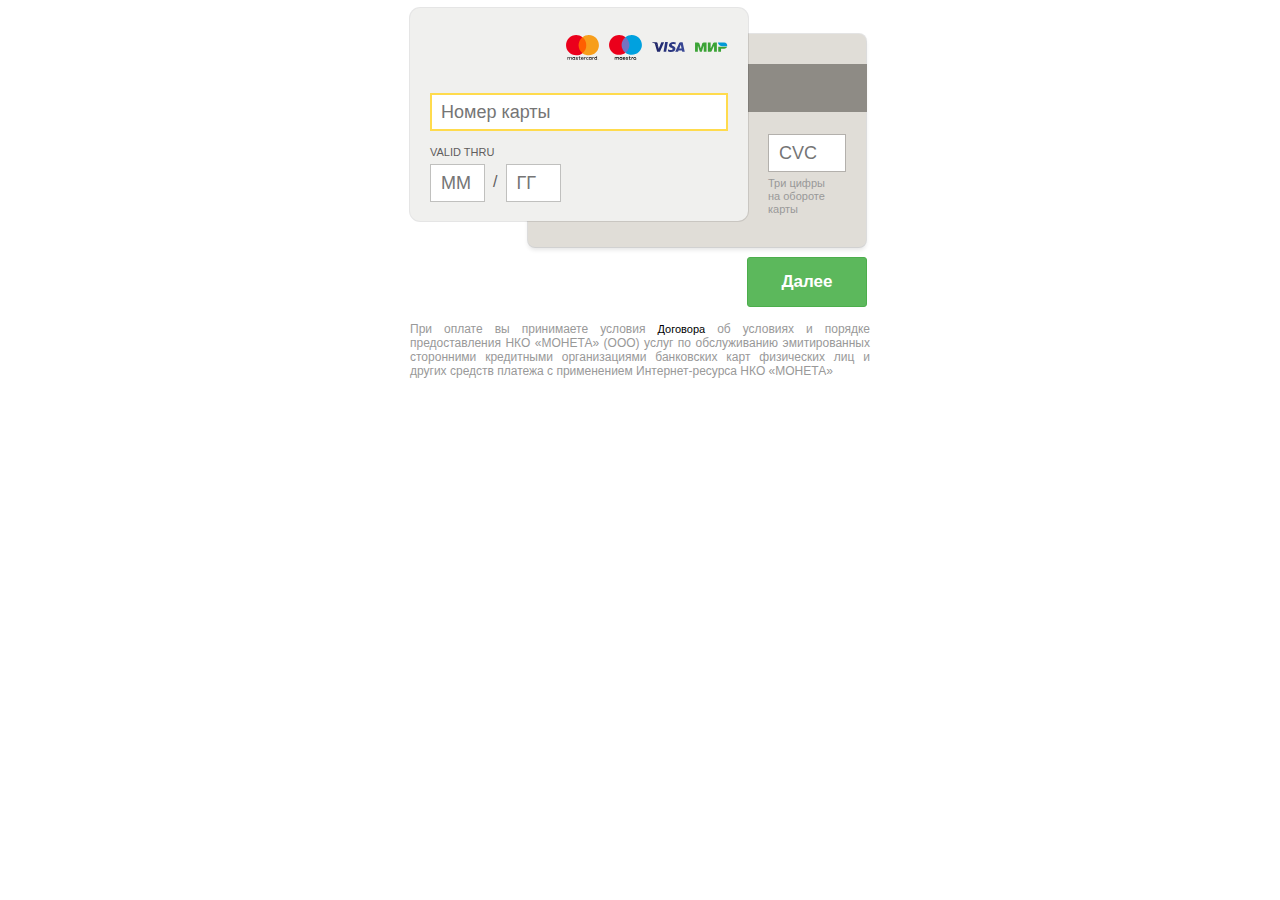
<file: index.html>
<!DOCTYPE html>
<html lang="en">
<head>
    <meta charset="UTF-8">
    <title>Title</title>
    <link rel="stylesheet" href="css/style.min.css">
    <script type="text/javascript" src="js/scripts.min.js"></script>
    <script type="text/javascript" src="js/mask.min.js"></script>
    <meta name="viewport" content="width=device-width, initial-scale=1">
</head>
<body>
<form id="payment_form" method="post" action="?">
    <div class="card-wrapper">
        <div class="card-side card-left">
            <div class="card_type_icon card_type_detected"></div>
            <div class="card_type_icon card_type_mir"></div>
            <div class="card_type_icon card_type_visa"></div>
            <div class="card_type_icon card_type_maestro"></div>
            <div class="card_type_icon card_type_mastercard"></div>

            <div class="card-number">
                <span class="input_box">
                    <input id="card_num" name="card_num" tabindex="1" class="input__control" placeholder="Номер карты" maxlength="24"
                           autocomplete="false" type="tel">
                </span>
            </div>

            <div class="card-valid">
                <label class="">VALID THRU</label>
                <span class="input_box">
                    <input id="card_mm" class="input__control" tabindex="2" placeholder="MM" maxlength="2" autocomplete="false" type="tel">
                </span>
                <label class="divider">/</label>
                <span class="input_box">
                    <input id="card_yy" class="input__control" tabindex="3" placeholder="ГГ" maxlength="2" autocomplete="false" type="tel">
                </span>
            </div>

        </div>
        <div class="card-side card-right">
            <div class="card-cvc">
            <span class="input_box">
                <input id="card_cvc" class="input__control" tabindex="4" placeholder="CVC" maxlength="3" autocomplete="false" type="tel">
            </span>
                <label class="">Три цифры на обороте карты</label>
            </div>
        </div>

        <button id="submit_btn" type="button" tabindex="5" class="submit">Далее</button>

        <div class="clear"></div>
        <p class="small">
            При оплате вы принимаете условия <a href="https://www.moneta.ru/info/d/ru/public/users/nko/cardsserviceoffer.pdf" id="linkToOferta" target="_blank">Договора</a> об условиях и порядке предоставления НКО «МОНЕТА» (ООО) услуг по обслуживанию эмитированных сторонними кредитными организациями
            банковских карт физических лиц и других средств платежа с применением Интернет-ресурса НКО «МОНЕТА»
        </p>
    </div>
</form>
</body>
</html>
</file>
<file: css/style.min.css>
body,*{font-family:'Helvetica Neue',Helvetica,Arial,sans-serif;font-size:11px}.card-wrapper{width:460px;/* height:240px; */margin:auto;}.card-wrapper .card-side{width:338px;height:213px;float:left}.card-wrapper .card-left{position:relative;box-sizing:border-box;background:#f0f0ee;border-radius:10px;transition:background .3s ease-out;box-shadow:0 0 0 1px rgba(0,0,0,.1);overflow:hidden;padding:85px 20px 0;z-index:500;color:#605d5d}.card-wrapper .card-right{position:relative;box-sizing:border-box;border-radius:7px;background-color:#e0ddd7;box-shadow:0 3px 4px 0 rgba(0,0,0,.1),0 0 0 1px rgba(0,0,0,.1);margin-left:-220px;margin-top:26px;padding:85px 20px 0 240px;z-index:400}.card-wrapper .card-right:before{position:absolute;top:30px;left:-1px;content:' ';display:block;width:100%;height:46px;background-color:#8e8b85;border:1px solid #8e8b85}.card_type_icon{position:absolute;opacity:1;transition:opacity .5s ease-in-out,right .5s ease-in-out;width:33px;height:26px;top:26px;background-repeat:no-repeat}.card_type_icon.card_type_mir{background-image:url(../svg/mir.svg)}.card_type_icon.card_type_visa{background-image:url(../svg/visa.svg)}.card_type_icon.card_type_maestro{background-image:url(../svg/maestro.svg)}.card_type_icon.card_type_mastercard{background-image:url(../svg/mastercard.svg)}.card_type_icon:nth-child(2){right:20px}.card_type_icon:nth-child(3){right:63px}.card_type_icon:nth-child(4){right:106px}.card_type_icon:nth-child(5){right:149px}.card_type_icon:nth-child(6){right:192px}.card_type_icon:nth-child(7){right:235px}.card_type_icon:nth-child(8){right:278px}.card_type_icon:nth-child(9){right:321px}.card_type_icon.detected{right:20px}.input_box{position:relative;display:block;box-sizing:border-box;cursor:text}.input_box:before{position:absolute;top:0;right:0;bottom:0;left:0;padding:0;content:'';background-clip:padding-box;border:1px solid rgba(0,0,0,.2);background-color:#fff;transition:.1s ease-out;transition-property:border-color,border-width}.input_box:hover:before{border:1px solid rgba(0,0,0,.3)}.error .input_box:before{border:2px solid rgba(255,100,100,.9)}.active .input_box:before{border:2px solid #ffdb4d}.input_box input{height:38px;border-color:transparent;border-right-width:11px;border-left-width:11px;position:relative;z-index:3;box-sizing:border-box;width:100%;margin:0;padding:0;vertical-align:top;color:#000;outline:0;background:0 0;-webkit-tap-highlight-color:rgba(0,0,0,0);-webkit-appearance:none;font-size:18px}.card-valid{margin-top:15px}.card-valid label{display:block;margin-bottom:5px}.card-valid .input_box{width:55px;display:inline-block;line-height:38px}.card-valid .divider{display:inline-block;font-size:16px;margin:0 5px;color:#605d5d;line-height:38px}.card-cvc{margin-top:15px}.card-cvc label{text-align:left;margin-top:5px;margin-right:8px;max-width:90px;display:inline-block;font-size:11px;line-height:13px;color:#999}button.submit{margin-top:10px;float:right;width:120px;height:50px;line-height:40px;color:#fff;background-color:#5cb85c;border-radius:3px;border:1px solid #4cae4c;font-size:17px;font-weight:700;margin-right:3px}.small{color:#999;font-size:12px;margin-top:15px;text-align:justify}.small a:link,.small a:visited{color:black;text-decoration:none}.small a:hover{text-decoration:underline}.clear{clear:both}.hidden{display:none}.card_type_detected{width:170px;height:35px;transition:background .3s ease-out;background-color:transparent;background-position:left center;background-repeat:no-repeat;background-size:contain}.bank-card_logo_name_avangard{background-image:url(../svg/avangard.svg);background-repeat:no-repeat}.bank-card_logo_name_akbars{background-image:url(../svg/akbars.svg)}.bank-card_logo_name_alfabank{background-image:url(../svg/alfabank.svg)}.bank-card_logo_name_az-to-bank{background-image:url(../svg/az-to-bank.png)}.bank-card_logo_name_baltinvestbank{background-image:url(../svg/baltinvestbank.png)}.bank-card_logo_name_bank-moskvi{background-image:url(../svg/bank-moskvi.svg);background-repeat:no-repeat}.bank-card_logo_name_binbank{background-image:url(../svg/binbank.svg);background-repeat:no-repeat}.bank-card_logo_name_center-invest{background-image:url(../svg/center-invest.png)}.bank-card_logo_name_citibank{background-image:url(../svg/citibank.svg);background-repeat:no-repeat}.bank-card_logo_name_crediteuropebank{background-image:url(../svg/crediteuropebank.svg);background-repeat:no-repeat}.bank-card_logo_name_expobank{background-image:url(../svg/expobank.svg);background-repeat:no-repeat}.bank-card_logo_name_express-bank{background-image:url(../svg/express-bank.svg);background-repeat:no-repeat}.bank-card_logo_name_finservice{background-image:url(../svg/finservice.png)}.bank-card_logo_name_fnp-bank{background-image:url(../svg/fnp-bank.png)}.bank-card_logo_name_gasprom{background-image:url(../svg/gasprom.svg)}.bank-card_logo_name_globex{background-image:url(../svg/globex.png)}.bank-card_logo_name_homecredit{background-image:url(../svg/homecredit.svg);background-repeat:no-repeat}.bank-card_logo_name_intercommerz{background-image:url(../svg/intercommerz.png)}.bank-card_logo_name_inteza{background-image:url(../svg/inteza.svg);background-repeat:no-repeat}.bank-card_logo_name_jugra{background-image:url(../svg/jugra.svg);background-repeat:no-repeat}.bank-card_logo_name_leto-bank{background-image:url(../svg/leto-bank.svg);background-repeat:no-repeat}.bank-card_logo_name_mdm{background-image:url(../svg/mdm.svg)}.bank-card_logo_name_mfk{background-image:url(../svg/mfk.png)}.bank-card_logo_name_mib{background-image:url(../svg/mib.png)}.bank-card_logo_name_moscredbank{background-image:url(../svg/moscredbank.svg)}.bank-card_logo_name_mts-bank{background-image:url(../svg/mts-bank.svg)}.bank-card_logo_name_novikombank{background-image:url(../svg/novikombank.svg);background-repeat:no-repeat}.bank-card_logo_name_otkritie{background-image:url(../svg/otkritie.svg);background-repeat:no-repeat}.bank-card_logo_name_probusiness{background-image:url(../svg/probusiness.png)}.bank-card_logo_name_promsvyazbank{background-image:url(../svg/promsvyazbank.svg);background-repeat:no-repeat}.bank-card_logo_name_raiffeisen{background-image:url(../svg/raiffeisen.svg)}.bank-card_logo_name_rgs{background-image:url(../svg/rgs.svg);background-repeat:no-repeat}.bank-card_logo_name_rosbank{background-image:url(../svg/rosbank.svg);background-repeat:no-repeat}.bank-card_logo_name_rossiya{background-image:url(../svg/rossiya.svg)}.bank-card_logo_name_rsb{background-image:url(../svg/rsb.svg)}.bank-card_logo_name_russtandart{background-image:url(../svg/russtandart.svg);background-repeat:no-repeat}.bank-card_logo_name_rocketbank{background-image:url(../svg/rocketbank.svg);background-repeat:no-repeat}.bank-card_logo_name_openrocket{background-image:url(../svg/openrocket.svg);background-repeat:no-repeat}.bank-card_logo_name_sberbank{background-image:url(../svg/sberbank.svg)}.bank-card_logo_name_skb-bank{background-image:url(../svg/skb-bank.png)}.bank-card_logo_name_smp-bank{background-image:url(../svg/smp-bank.svg);background-repeat:no-repeat}.bank-card_logo_name_soyuz{background-image:url(../svg/soyuz.svg);background-repeat:no-repeat}.bank-card_logo_name_spb-bank{background-image:url(../svg/spb-bank.svg);background-repeat:no-repeat}.bank-card_logo_name_tatfondbank{background-image:url(../svg/tatfondbank.svg);background-repeat:no-repeat}.bank-card_logo_name_tinkoff{background-image:url(../svg/tinkoff.svg);background-repeat:no-repeat}.bank-card_logo_name_unicredit{background-image:url(../svg/unicredit.svg);background-repeat:no-repeat}.bank-card_logo_name_vbrr{background-image:url(../svg/vbrr.svg);background-repeat:no-repeat}.bank-card_logo_name_visa-qiwi{background-image:url(../svg/visa-qiwi.svg);background-repeat:no-repeat}.bank-card_logo_name_vneshprombank{background-image:url(../svg/vneshprombank.svg);background-repeat:no-repeat}.bank-card_logo_name_vtb24{background-image:url(../svg/vtb24.svg);background-repeat:no-repeat}.bank-card_logo_name_ym{background-image:url(../svg/ym.svg)}.bank-card_logo_name_ym-normal{background-image:url(../svg/ym-normal.svg);background-repeat:no-repeat}.bank-card_logo_name_transcapital{background-image:url(../svg/transcapital.svg)}.bank-card_logo_name_zenit{background-image:url(../svg/zenit.svg)}.card-wrapper .card-left.card-left_alfabank .card_type_icon.card_type_visa,.card-wrapper .card-left.card-left_binbank .card_type_icon.card_type_visa,.card-wrapper .card-left.card-left_expobank .card_type_icon.card_type_visa,.card-wrapper .card-left.card-left_fnp-bank .card_type_icon.card_type_visa,.card-wrapper .card-left.card-left_gasprom .card_type_icon.card_type_visa,.card-wrapper .card-left.card-left_globex .card_type_icon.card_type_visa,.card-wrapper .card-left.card-left_leto-bank .card_type_icon.card_type_visa,.card-wrapper .card-left.card-left_mdm .card_type_icon.card_type_visa,.card-wrapper .card-left.card-left_mfk .card_type_icon.card_type_visa,.card-wrapper .card-left.card-left_mts-bank .card_type_icon.card_type_visa,.card-wrapper .card-left.card-left_novikombank .card_type_icon.card_type_visa,.card-wrapper .card-left.card-left_rocketbank .card_type_icon.card_type_visa,.card-wrapper .card-left.card-left_rsb .card_type_icon.card_type_visa,.card-wrapper .card-left.card-left_russtandart .card_type_icon.card_type_visa,.card-wrapper .card-left.card-left_sberbank .card_type_icon.card_type_visa,.card-wrapper .card-left.card-left_soyuz .card_type_icon.card_type_visa,.card-wrapper .card-left.card-left_tatfondbank .card_type_icon.card_type_visa,.card-wrapper .card-left.card-left_tinkoff .card_type_icon.card_type_visa,.card-wrapper .card-left.card-left_visa-qiwi .card_type_icon.card_type_visa,.card-wrapper .card-left.card-left_vneshprombank .card_type_icon.card_type_visa,.card-wrapper .card-left.card-left_zenit .card_type_icon.card_type_visa{background-image:url(../svg/visa_white.svg)}.card-wrapper .card-left.card-left_alfabank .card_type_icon.card_type_mastercard,.card-wrapper .card-left.card-left_citibank .card_type_icon.card_type_mastercard,.card-wrapper .card-left.card-left_expobank .card_type_icon.card_type_mastercard,.card-wrapper .card-left.card-left_gasprom .card_type_icon.card_type_mastercard,.card-wrapper .card-left.card-left_mdm .card_type_icon.card_type_mastercard,.card-wrapper .card-left.card-left_moscredbank .card_type_icon.card_type_mastercard,.card-wrapper .card-left.card-left_mts-bank .card_type_icon.card_type_mastercard,.card-wrapper .card-left.card-left_openrocket .card_type_icon.card_type_mastercard,.card-wrapper .card-left.card-left_rsb .card_type_icon.card_type_mastercard,.card-wrapper .card-left.card-left_russtandart .card_type_icon.card_type_mastercard,.card-wrapper .card-left.card-left_sberbank .card_type_icon.card_type_mastercard,.card-wrapper .card-left.card-left_soyuz .card_type_icon.card_type_mastercard,.card-wrapper .card-left.card-left_tatfondbank .card_type_icon.card_type_mastercard,.card-wrapper .card-left.card-left_tinkoff .card_type_icon.card_type_mastercard,.card-wrapper .card-left.card-left_ym .card_type_icon.card_type_mastercard,.card-wrapper .card-left.card-left_zenit .card_type_icon.card_type_mastercard{background-image:url(../svg/mastercard_white.svg)}.card-wrapper .card-left.card-left_mdm .card_type_icon.card_type_maestro,.card-wrapper .card-left.card-left_moscredbank .card_type_icon.card_type_maestro,.card-wrapper .card-left.card-left_russtandart .card_type_icon.card_type_maestro,.card-wrapper .card-left.card-left_sberbank .card_type_icon.card_type_maestro,.card-wrapper .card-left.card-left_tatfondbank .card_type_icon.card_type_maestro,.card-wrapper .card-left.card-left_zenit .card_type_icon.card_type_maestro{background-image:url(../svg/maestro_white.svg)}.card-wrapper .card-left.card-left_akbars,.card-wrapper .card-left.card-left_baltinvestbank,.card-wrapper .card-left.card-left_crediteuropebank,.card-wrapper .card-left.card-left_express-bank,.card-wrapper .card-left.card-left_finservice,.card-wrapper .card-left.card-left_intercommerz,.card-wrapper .card-left.card-left_jugra,.card-wrapper .card-left.card-left_light,.card-wrapper .card-left.card-left_mib,.card-wrapper .card-left.card-left_otkritie,.card-wrapper .card-left.card-left_promsvyazbank,.card-wrapper .card-left.card-left_rossiya{background:#fff;color:#000}.card-wrapper .card-left.card-left_akbars .card-valid label,.card-wrapper .card-left.card-left_akbars .bank-card2__validity-text,.card-wrapper .card-left.card-left_baltinvestbank .card-valid label,.card-wrapper .card-left.card-left_baltinvestbank .bank-card2__validity-text,.card-wrapper .card-left.card-left_crediteuropebank .card-valid label,.card-wrapper .card-left.card-left_crediteuropebank .bank-card2__validity-text,.card-wrapper .card-left.card-left_express-bank .card-valid label,.card-wrapper .card-left.card-left_express-bank .bank-card2__validity-text,.card-wrapper .card-left.card-left_finservice .card-valid label,.card-wrapper .card-left.card-left_finservice .bank-card2__validity-text,.card-wrapper .card-left.card-left_intercommerz .card-valid label,.card-wrapper .card-left.card-left_intercommerz .bank-card2__validity-text,.card-wrapper .card-left.card-left_jugra .card-valid label,.card-wrapper .card-left.card-left_jugra .bank-card2__validity-text,.card-wrapper .card-left.card-left_light .card-valid label,.card-wrapper .card-left.card-left_light .bank-card2__validity-text,.card-wrapper .card-left.card-left_mib .card-valid label,.card-wrapper .card-left.card-left_mib .bank-card2__validity-text,.card-wrapper .card-left.card-left_otkritie .card-valid label,.card-wrapper .card-left.card-left_otkritie .bank-card2__validity-text,.card-wrapper .card-left.card-left_promsvyazbank .card-valid label,.card-wrapper .card-left.card-left_promsvyazbank .bank-card2__validity-text,.card-wrapper .card-left.card-left_rossiya .card-valid label,.card-wrapper .card-left.card-left_rossiya .bank-card2__validity-text{color:#000;opacity:.5}.card-wrapper .card-left.card-left_akbars .bank-card2__name{color:#000}.card-wrapper .card-left.card-left_akbars .bank-card2__validity-devider,.card-wrapper .card-left.card-left_akbars .label,.card-wrapper .card-left.card-left_baltinvestbank .bank-card2__validity-devider,.card-wrapper .card-left.card-left_baltinvestbank .label,.card-wrapper .card-left.card-left_crediteuropebank .bank-card2__validity-devider,.card-wrapper .card-left.card-left_crediteuropebank .label,.card-wrapper .card-left.card-left_express-bank .bank-card2__validity-devider,.card-wrapper .card-left.card-left_express-bank .label,.card-wrapper .card-left.card-left_finservice .bank-card2__validity-devider,.card-wrapper .card-left.card-left_finservice .label,.card-wrapper .card-left.card-left_intercommerz .bank-card2__validity-devider,.card-wrapper .card-left.card-left_intercommerz .label,.card-wrapper .card-left.card-left_jugra .bank-card2__validity-devider,.card-wrapper .card-left.card-left_jugra .label,.card-wrapper .card-left.card-left_light .bank-card2__validity-devider,.card-wrapper .card-left.card-left_light .label,.card-wrapper .card-left.card-left_mib .bank-card2__validity-devider,.card-wrapper .card-left.card-left_mib .label,.card-wrapper .card-left.card-left_otkritie .bank-card2__validity-devider,.card-wrapper .card-left.card-left_otkritie .label,.card-wrapper .card-left.card-left_promsvyazbank .bank-card2__validity-devider,.card-wrapper .card-left.card-left_promsvyazbank .label,.card-wrapper .card-left.card-left_rossiya .bank-card2__validity-devider,.card-wrapper .card-left.card-left_rossiya .label{color:#000;opacity:.4}.card-wrapper .card-left.card-left_openrocket,.card-wrapper .card-left.card-left_rocketbank,.card-wrapper .card-left.card-left_ym{background:#272727;color:#fff}.card-wrapper .card-left.card-left_openrocket .card-valid label,.card-wrapper .card-left.card-left_openrocket .bank-card2__validity-text,.card-wrapper .card-left.card-left_rocketbank .card-valid label,.card-wrapper .card-left.card-left_rocketbank .bank-card2__validity-text,.card-wrapper .card-left.card-left_ym .card-valid label,.card-wrapper .card-left.card-left_ym .bank-card2__validity-text{color:#fff;opacity:.6}.card-wrapper .card-left.card-left_openrocket .bank-card2__name{color:#fff}.card-wrapper .card-left.card-left_openrocket .bank-card2__validity-devider,.card-wrapper .card-left.card-left_openrocket .label,.card-wrapper .card-left.card-left_rocketbank .bank-card2__validity-devider,.card-wrapper .card-left.card-left_rocketbank .label,.card-wrapper .card-left.card-left_ym .bank-card2__validity-devider,.card-wrapper .card-left.card-left_ym .label{color:#fff;opacity:.4}.card-wrapper .card-left.card-left_alfabank{background-image:linear-gradient(225deg,maroon 0%,#d6191f 100%);color:#fff}.card-wrapper .card-left.card-left_alfabank .card-valid label,.card-wrapper .card-left.card-left_alfabank .bank-card2__validity-text{color:#fff;opacity:1}.card-wrapper .card-left.card-left_alfabank .bank-card2__name{color:#fff}.card-wrapper .card-left.card-left_alfabank .bank-card2__validity-devider,.card-wrapper .card-left.card-left_alfabank .label{color:#fff;opacity:.7}.card-wrapper .card-left.card-left_avangard{background:#fff;color:#003a23}.card-wrapper .card-left.card-left_avangard .card-valid label,.card-wrapper .card-left.card-left_avangard .bank-card2__validity-text{color:#003a23;opacity:1}.card-wrapper .card-left.card-left_avangard .bank-card2__name{color:#003a23}.card-wrapper .card-left.card-left_avangard .bank-card2__validity-devider,.card-wrapper .card-left.card-left_avangard .label{color:#000;opacity:.4}.card-wrapper .card-left.card-left_az-to-bank{background:#fafafa;color:#fff}.card-wrapper .card-left.card-left_az-to-bank .card-valid label,.card-wrapper .card-left.card-left_az-to-bank .bank-card2__validity-text{color:#fff;opacity:.6}.card-wrapper .card-left.card-left_az-to-bank .bank-card2__name{color:#fff}.card-wrapper .card-left.card-left_az-to-bank .bank-card2__validity-devider,.card-wrapper .card-left.card-left_az-to-bank .label{color:#fff;opacity:.4}.card-wrapper .card-left.card-left_bank-moskvi{background:#f1f1f1;color:#000}.card-wrapper .card-left.card-left_bank-moskvi .card-valid label,.card-wrapper .card-left.card-left_bank-moskvi .bank-card2__validity-text{color:#000;opacity:.5}.card-wrapper .card-left.card-left_bank-moskvi .bank-card2__name{color:#000}.card-wrapper .card-left.card-left_bank-moskvi .bank-card2__validity-devider,.card-wrapper .card-left.card-left_bank-moskvi .label{color:#000;opacity:.4}.card-wrapper .card-left.card-left_binbank{background:linear-gradient(135deg,#51c3f0 0%,#2c2882 100%);color:#fff}.card-wrapper .card-left.card-left_binbank .card-valid label,.card-wrapper .card-left.card-left_binbank .bank-card2__validity-text{color:#fff;opacity:.9}.card-wrapper .card-left.card-left_binbank .bank-card2__name{color:#fff}.card-wrapper .card-left.card-left_binbank .bank-card2__validity-devider,.card-wrapper .card-left.card-left_binbank .label{color:#fff;opacity:.7}.card-wrapper .card-left.card-left_center-invest{background:#fff;color:#50b848}.card-wrapper .card-left.card-left_center-invest .card-valid label,.card-wrapper .card-left.card-left_center-invest .bank-card2__validity-text{color:#50b848;opacity:1}.card-wrapper .card-left.card-left_center-invest .bank-card2__name{color:#50b848}.card-wrapper .card-left.card-left_center-invest .bank-card2__validity-devider,.card-wrapper .card-left.card-left_center-invest .label{color:#000;opacity:.4}.card-wrapper .card-left.card-left_citibank{background:linear-gradient(90deg,#d3f2ff 0%,#068fcb 54%,#223778 100%);color:#fff}.card-wrapper .card-left.card-left_citibank .card-valid label,.card-wrapper .card-left.card-left_citibank .bank-card2__validity-text{color:#fff;opacity:.9}.card-wrapper .card-left.card-left_citibank .bank-card2__name{color:#fff}.card-wrapper .card-left.card-left_citibank .bank-card2__validity-devider,.card-wrapper .card-left.card-left_citibank .label{color:#fff;opacity:.7}.card-wrapper .card-left.card-left_expobank{background:#034962;color:#fff}.card-wrapper .card-left.card-left_expobank .card-valid label,.card-wrapper .card-left.card-left_expobank .bank-card2__validity-text{color:#fff;opacity:.9}.card-wrapper .card-left.card-left_expobank .bank-card2__name{color:#fff}.card-wrapper .card-left.card-left_expobank .bank-card2__validity-devider,.card-wrapper .card-left.card-left_expobank .label{color:#fff;opacity:.7}.card-wrapper .card-left.card-left_fnp-bank{background:#0079c2;color:#fff}.card-wrapper .card-left.card-left_fnp-bank .card-valid label,.card-wrapper .card-left.card-left_fnp-bank .bank-card2__validity-text{color:#fff;opacity:.9}.card-wrapper .card-left.card-left_fnp-bank .bank-card2__name{color:#fff}.card-wrapper .card-left.card-left_fnp-bank .bank-card2__validity-devider,.card-wrapper .card-left.card-left_fnp-bank .label{color:#fff;opacity:.7}.card-wrapper .card-left.card-left_gasprom{background:#073776;color:#fff}.card-wrapper .card-left.card-left_gasprom .card-valid label,.card-wrapper .card-left.card-left_gasprom .bank-card2__validity-text{color:#fff;opacity:.9}.card-wrapper .card-left.card-left_gasprom .bank-card2__name{color:#fff}.card-wrapper .card-left.card-left_gasprom .bank-card2__validity-devider,.card-wrapper .card-left.card-left_gasprom .label{color:#fff;opacity:.5}.card-wrapper .card-left.card-left_globex{background:#02356c;color:#fff}.card-wrapper .card-left.card-left_globex .card-valid label,.card-wrapper .card-left.card-left_globex .bank-card2__validity-text{color:#fff;opacity:1}.card-wrapper .card-left.card-left_globex .bank-card2__name{color:#fff}.card-wrapper .card-left.card-left_globex .bank-card2__validity-devider,.card-wrapper .card-left.card-left_globex .label{color:#fff;opacity:.7}.card-wrapper .card-left.card-left_homecredit{background:#e1ddd6;color:#000}.card-wrapper .card-left.card-left_homecredit .card-valid label,.card-wrapper .card-left.card-left_homecredit .bank-card2__validity-text{color:#000;opacity:.6}.card-wrapper .card-left.card-left_homecredit .bank-card2__name{color:#000}.card-wrapper .card-left.card-left_homecredit .bank-card2__validity-devider,.card-wrapper .card-left.card-left_homecredit .label{color:#000;opacity:.5}.card-wrapper .card-left.card-left_inteza{background:#fff;color:#006c37}.card-wrapper .card-left.card-left_inteza .card-valid label,.card-wrapper .card-left.card-left_inteza .bank-card2__validity-text{color:#006c37;opacity:1}.card-wrapper .card-left.card-left_inteza .bank-card2__name{color:#006c37}.card-wrapper .card-left.card-left_inteza .bank-card2__validity-devider,.card-wrapper .card-left.card-left_inteza .label{color:#000;opacity:.4}.card-wrapper .card-left.card-left_leto-bank{background:linear-gradient(-45deg,#de3a6c 0%,#f7a349 100%);color:#fff}.card-wrapper .card-left.card-left_leto-bank .card-valid label,.card-wrapper .card-left.card-left_leto-bank .bank-card2__validity-text{color:#fff;opacity:1}.card-wrapper .card-left.card-left_leto-bank .bank-card2__name{color:#fff}.card-wrapper .card-left.card-left_leto-bank .bank-card2__validity-devider,.card-wrapper .card-left.card-left_leto-bank .label{color:#fff;opacity:.7}.card-wrapper .card-left.card-left_mdm{background:linear-gradient(135deg,#dfa329 0%,#c85320 100%);color:#fff}.card-wrapper .card-left.card-left_mdm .card-valid label,.card-wrapper .card-left.card-left_mdm .bank-card2__validity-text{color:#fff;opacity:1}.card-wrapper .card-left.card-left_mdm .bank-card2__name{color:#fff}.card-wrapper .card-left.card-left_mdm .bank-card2__validity-devider,.card-wrapper .card-left.card-left_mdm .label{color:#fff;opacity:.7}.card-wrapper .card-left.card-left_mfk{background:#243847;color:#fff}.card-wrapper .card-left.card-left_mfk .card-valid label,.card-wrapper .card-left.card-left_mfk .bank-card2__validity-text{color:#fff;opacity:.9}.card-wrapper .card-left.card-left_mfk .bank-card2__name{color:#fff}.card-wrapper .card-left.card-left_mfk .bank-card2__validity-devider,.card-wrapper .card-left.card-left_mfk .label{color:#fff;opacity:.7}.card-wrapper .card-left.card-left_moscredbank{background:#b2002c;color:#fff}.card-wrapper .card-left.card-left_moscredbank .card-valid label,.card-wrapper .card-left.card-left_moscredbank .bank-card2__validity-text{color:#fff;opacity:1}.card-wrapper .card-left.card-left_moscredbank .bank-card2__name{color:#fff}.card-wrapper .card-left.card-left_moscredbank .bank-card2__validity-devider,.card-wrapper .card-left.card-left_moscredbank .label{color:#fff;opacity:.7}.card-wrapper .card-left.card-left_mts-bank{background-image:linear-gradient(-45deg,#7b0211 0%,#c2171f 100%);color:#fff}.card-wrapper .card-left.card-left_mts-bank .card-valid label,.card-wrapper .card-left.card-left_mts-bank .bank-card2__validity-text{color:#fff;opacity:1}.card-wrapper .card-left.card-left_mts-bank .bank-card2__name{color:#fff}.card-wrapper .card-left.card-left_mts-bank .bank-card2__validity-devider,.card-wrapper .card-left.card-left_mts-bank .label{color:#fff;opacity:.8}.card-wrapper .card-left.card-left_novikombank{background:#2b4087;color:#fff}.card-wrapper .card-left.card-left_novikombank .card-valid label,.card-wrapper .card-left.card-left_novikombank .bank-card2__validity-text{color:#fff;opacity:.9}.card-wrapper .card-left.card-left_novikombank .bank-card2__name{color:#fff}.card-wrapper .card-left.card-left_novikombank .bank-card2__validity-devider,.card-wrapper .card-left.card-left_novikombank .label{color:#fff;opacity:.6}.card-wrapper .card-left.card-left_probusiness{background:#fff;color:#005c4d}.card-wrapper .card-left.card-left_probusiness .card-valid label,.card-wrapper .card-left.card-left_probusiness .bank-card2__validity-text{color:#005c4d;opacity:1}.card-wrapper .card-left.card-left_probusiness .bank-card2__name{color:#005c4d}.card-wrapper .card-left.card-left_probusiness .bank-card2__validity-devider,.card-wrapper .card-left.card-left_probusiness .label{color:#000;opacity:.4}.card-wrapper .card-left.card-left_raiffeisen{background:linear-gradient(138deg,#f0f0f0 0%,#b4b4b4 100%);color:#000}.card-wrapper .card-left.card-left_raiffeisen .card-valid label,.card-wrapper .card-left.card-left_raiffeisen .bank-card2__validity-text{color:#000;opacity:.5}.card-wrapper .card-left.card-left_raiffeisen .bank-card2__name{color:#000}.card-wrapper .card-left.card-left_raiffeisen .bank-card2__validity-devider,.card-wrapper .card-left.card-left_raiffeisen .label{color:#000;opacity:.4}.card-wrapper .card-left.card-left_rosbank{background:#eef3f8;color:#000}.card-wrapper .card-left.card-left_rosbank .card-valid label,.card-wrapper .card-left.card-left_rosbank .bank-card2__validity-text{color:#000;opacity:.5}.card-wrapper .card-left.card-left_rosbank .bank-card2__name{color:#000}.card-wrapper .card-left.card-left_rosbank .bank-card2__validity-devider,.card-wrapper .card-left.card-left_rosbank .label{color:#000;opacity:.4}.card-wrapper .card-left.card-left_rsb{background:#10512d;color:#fff}.card-wrapper .card-left.card-left_rsb .card-valid label,.card-wrapper .card-left.card-left_rsb .bank-card2__validity-text{color:#fff;opacity:1}.card-wrapper .card-left.card-left_rsb .bank-card2__name{color:#fff}.card-wrapper .card-left.card-left_rsb .bank-card2__validity-devider,.card-wrapper .card-left.card-left_rsb .label{color:#fff;opacity:.7}.card-wrapper .card-left.card-left_rgs{background:#fff;color:#7e1b20}.card-wrapper .card-left.card-left_rgs .card-valid label,.card-wrapper .card-left.card-left_rgs .bank-card2__validity-text{color:#7e1b20;opacity:1}.card-wrapper .card-left.card-left_rgs .bank-card2__name{color:#7e1b20}.card-wrapper .card-left.card-left_rgs .bank-card2__validity-devider,.card-wrapper .card-left.card-left_rgs .label{color:#000;opacity:.4}.card-wrapper .card-left.card-left_russtandart{background:#5c5242;color:#fff}.card-wrapper .card-left.card-left_russtandart .card-valid label,.card-wrapper .card-left.card-left_russtandart .bank-card2__validity-text{color:#fff;opacity:.6}.card-wrapper .card-left.card-left_russtandart .bank-card2__name{color:#fff}.card-wrapper .card-left.card-left_russtandart .bank-card2__validity-devider,.card-wrapper .card-left.card-left_russtandart .label{color:#fff;opacity:.4}.card-wrapper .card-left.card-left_sberbank{background:#00703c;color:#fff}.card-wrapper .card-left.card-left_sberbank .card-valid label,.card-wrapper .card-left.card-left_sberbank .bank-card2__validity-text{color:#fff;opacity:1}.card-wrapper .card-left.card-left_sberbank .bank-card2__name{color:#fff}.card-wrapper .card-left.card-left_sberbank .bank-card2__validity-devider,.card-wrapper .card-left.card-left_sberbank .label{color:#fff;opacity:.7}.card-wrapper .card-left.card-left_skb-bank{background:#fff;color:#016a52}.card-wrapper .card-left.card-left_skb-bank .card-valid label,.card-wrapper .card-left.card-left_skb-bank .bank-card2__validity-text{color:#016a52;opacity:1}.card-wrapper .card-left.card-left_skb-bank .bank-card2__name{color:#016a52}.card-wrapper .card-left.card-left_skb-bank .bank-card2__validity-devider,.card-wrapper .card-left.card-left_skb-bank .label{color:#000;opacity:.4}.card-wrapper .card-left.card-left_smp-bank{background:linear-gradient(180deg,#eaeaea 0%,#fff 94%);color:#000}.card-wrapper .card-left.card-left_smp-bank .card-valid label,.card-wrapper .card-left.card-left_smp-bank .bank-card2__validity-text{color:#000;opacity:.6}.card-wrapper .card-left.card-left_smp-bank .bank-card2__name{color:#000}.card-wrapper .card-left.card-left_smp-bank .bank-card2__validity-devider,.card-wrapper .card-left.card-left_smp-bank .label{color:#000;opacity:.5}.card-wrapper .card-left.card-left_soyuz{background:#263679;color:#fff}.card-wrapper .card-left.card-left_soyuz .card-valid label,.card-wrapper .card-left.card-left_soyuz .bank-card2__validity-text{color:#fff;opacity:.9}.card-wrapper .card-left.card-left_soyuz .bank-card2__name{color:#fff}.card-wrapper .card-left.card-left_soyuz .bank-card2__validity-devider,.card-wrapper .card-left.card-left_soyuz .label{color:#fff;opacity:.7}.card-wrapper .card-left.card-left_spb-bank{background:linear-gradient(180deg,#fff 0%,#f5f5f5 100%);color:#000}.card-wrapper .card-left.card-left_spb-bank .card-valid label,.card-wrapper .card-left.card-left_spb-bank .bank-card2__validity-text{color:#000;opacity:.5}.card-wrapper .card-left.card-left_spb-bank .bank-card2__name{color:#000}.card-wrapper .card-left.card-left_spb-bank .bank-card2__validity-devider,.card-wrapper .card-left.card-left_spb-bank .label{color:#000;opacity:.4}.card-wrapper .card-left.card-left_tatfondbank{background:#125f4f;color:#fff}.card-wrapper .card-left.card-left_tatfondbank .card-valid label,.card-wrapper .card-left.card-left_tatfondbank .bank-card2__validity-text{color:#fff;opacity:.9}.card-wrapper .card-left.card-left_tatfondbank .bank-card2__name{color:#fff}.card-wrapper .card-left.card-left_tatfondbank .bank-card2__validity-devider,.card-wrapper .card-left.card-left_tatfondbank .label,.card-wrapper .card-left.card-left_tinkoff .card-valid label,.card-wrapper .card-left.card-left_tinkoff .bank-card2__validity-text{color:#fff;opacity:.6}.card-wrapper .card-left.card-left_tinkoff{background:#303030;color:#fff}.card-wrapper .card-left.card-left_tinkoff .bank-card2__name{color:#fff}.card-wrapper .card-left.card-left_tinkoff .bank-card2__validity-devider,.card-wrapper .card-left.card-left_tinkoff .label{color:#fff;opacity:.4}.card-wrapper .card-left.card-left_unicredit{background:linear-gradient(180deg,#dddee0 0%,#7b889a 100%);color:#fff}.card-wrapper .card-left.card-left_unicredit .card-valid label,.card-wrapper .card-left.card-left_unicredit .bank-card2__validity-text{color:#fff;opacity:.7}.card-wrapper .card-left.card-left_unicredit .bank-card2__name{color:#fff}.card-wrapper .card-left.card-left_unicredit .bank-card2__validity-devider,.card-wrapper .card-left.card-left_unicredit .label{color:#fff;opacity:.7}.card-wrapper .card-left.card-left_vbrr{background:#cedef4;color:#0d227d}.card-wrapper .card-left.card-left_vbrr .card-valid label,.card-wrapper .card-left.card-left_vbrr .bank-card2__validity-text{color:#0d227d;opacity:1}.card-wrapper .card-left.card-left_vbrr .bank-card2__name{color:#0d227d}.card-wrapper .card-left.card-left_vbrr .bank-card2__validity-devider,.card-wrapper .card-left.card-left_vbrr .label{color:#000;opacity:.5}.card-wrapper .card-left.card-left_vneshprombank{background:#1c7c6a;color:#fff}.card-wrapper .card-left.card-left_vneshprombank .card-valid label,.card-wrapper .card-left.card-left_vneshprombank .bank-card2__validity-text{color:#fff;opacity:.9}.card-wrapper .card-left.card-left_vneshprombank .bank-card2__name{color:#fff}.card-wrapper .card-left.card-left_vneshprombank .bank-card2__validity-devider,.card-wrapper .card-left.card-left_vneshprombank .label{color:#fff;opacity:.6}.card-wrapper .card-left.card-left_vtb24{background:linear-gradient(180deg,#fff 0%,#f8fbff 100%);color:#3d444e}.card-wrapper .card-left.card-left_vtb24 .card-valid label,.card-wrapper .card-left.card-left_vtb24 .bank-card2__validity-text{color:#3d444e;opacity:.8}.card-wrapper .card-left.card-left_vtb24 .bank-card2__name{color:#3d444e}.card-wrapper .card-left.card-left_vtb24 .bank-card2__validity-devider,.card-wrapper .card-left.card-left_vtb24 .label{color:#3d444e;opacity:.7}.card-wrapper .card-left.card-left_visa-qiwi{background:#333;color:#fff}.card-wrapper .card-left.card-left_visa-qiwi .card-valid label,.card-wrapper .card-left.card-left_visa-qiwi .bank-card2__validity-text{color:#fff;opacity:.6}.card-wrapper .card-left.card-left_visa-qiwi .bank-card2__name{color:#fff}.card-wrapper .card-left.card-left_visa-qiwi .bank-card2__validity-devider,.card-wrapper .card-left.card-left_visa-qiwi .label{color:#fff;opacity:.4}.card-wrapper .card-left.card-left_transcapital{background:#fff;color:#000}.card-wrapper .card-left.card-left_transcapital .card-valid label,.card-wrapper .card-left.card-left_transcapital .bank-card2__validity-text{color:#000;opacity:.5}.card-wrapper .card-left.card-left_transcapital .bank-card2__name{color:#000}.card-wrapper .card-left.card-left_transcapital .bank-card2__validity-devider,.card-wrapper .card-left.card-left_transcapital .label{color:#000;opacity:.4}.card-wrapper .card-left.card-left_zenit{background:#007176;color:#000}.card-wrapper .card-left.card-left_zenit .card-valid label,.card-wrapper .card-left.card-left_zenit .bank-card2__validity-text{color:#000;opacity:.9}.card-wrapper .card-left.card-left_zenit .bank-card2__name{color:#000}.card-wrapper .card-left.card-left_zenit .bank-card2__validity-devider,.card-wrapper .card-left.card-left_zenit .label{color:#000;opacity:.5}.card-wrapper .card-left.card-left_white{background-color:#fff;box-shadow:0 1px 2px 0 rgba(0,0,0,.1),0 0 1px 0 rgba(0,0,0,.05),0 3px 6px 0 rgba(0,0,0,.05)}@media (max-width:460px){.card-wrapper{width:310px;height:240px;margin:auto}.card-wrapper .card-side{width:280px;height:220px}.card-wrapper .card-left{padding:65px 15px 0}.card-wrapper .card-right{margin-left:0;float:right;margin-top:-125px;padding:120px 10px 0 49px}.card-cvc label{vertical-align:middle;display:inline-block;max-width:140px;text-align:right;margin-right:10px;margin-top:15px;float:right}.card-cvc .input_box{width:65px;float:right}.input_box input{height:54px}.card-valid .divider,.card-valid .input_box{line-height:54px}}
</file>
